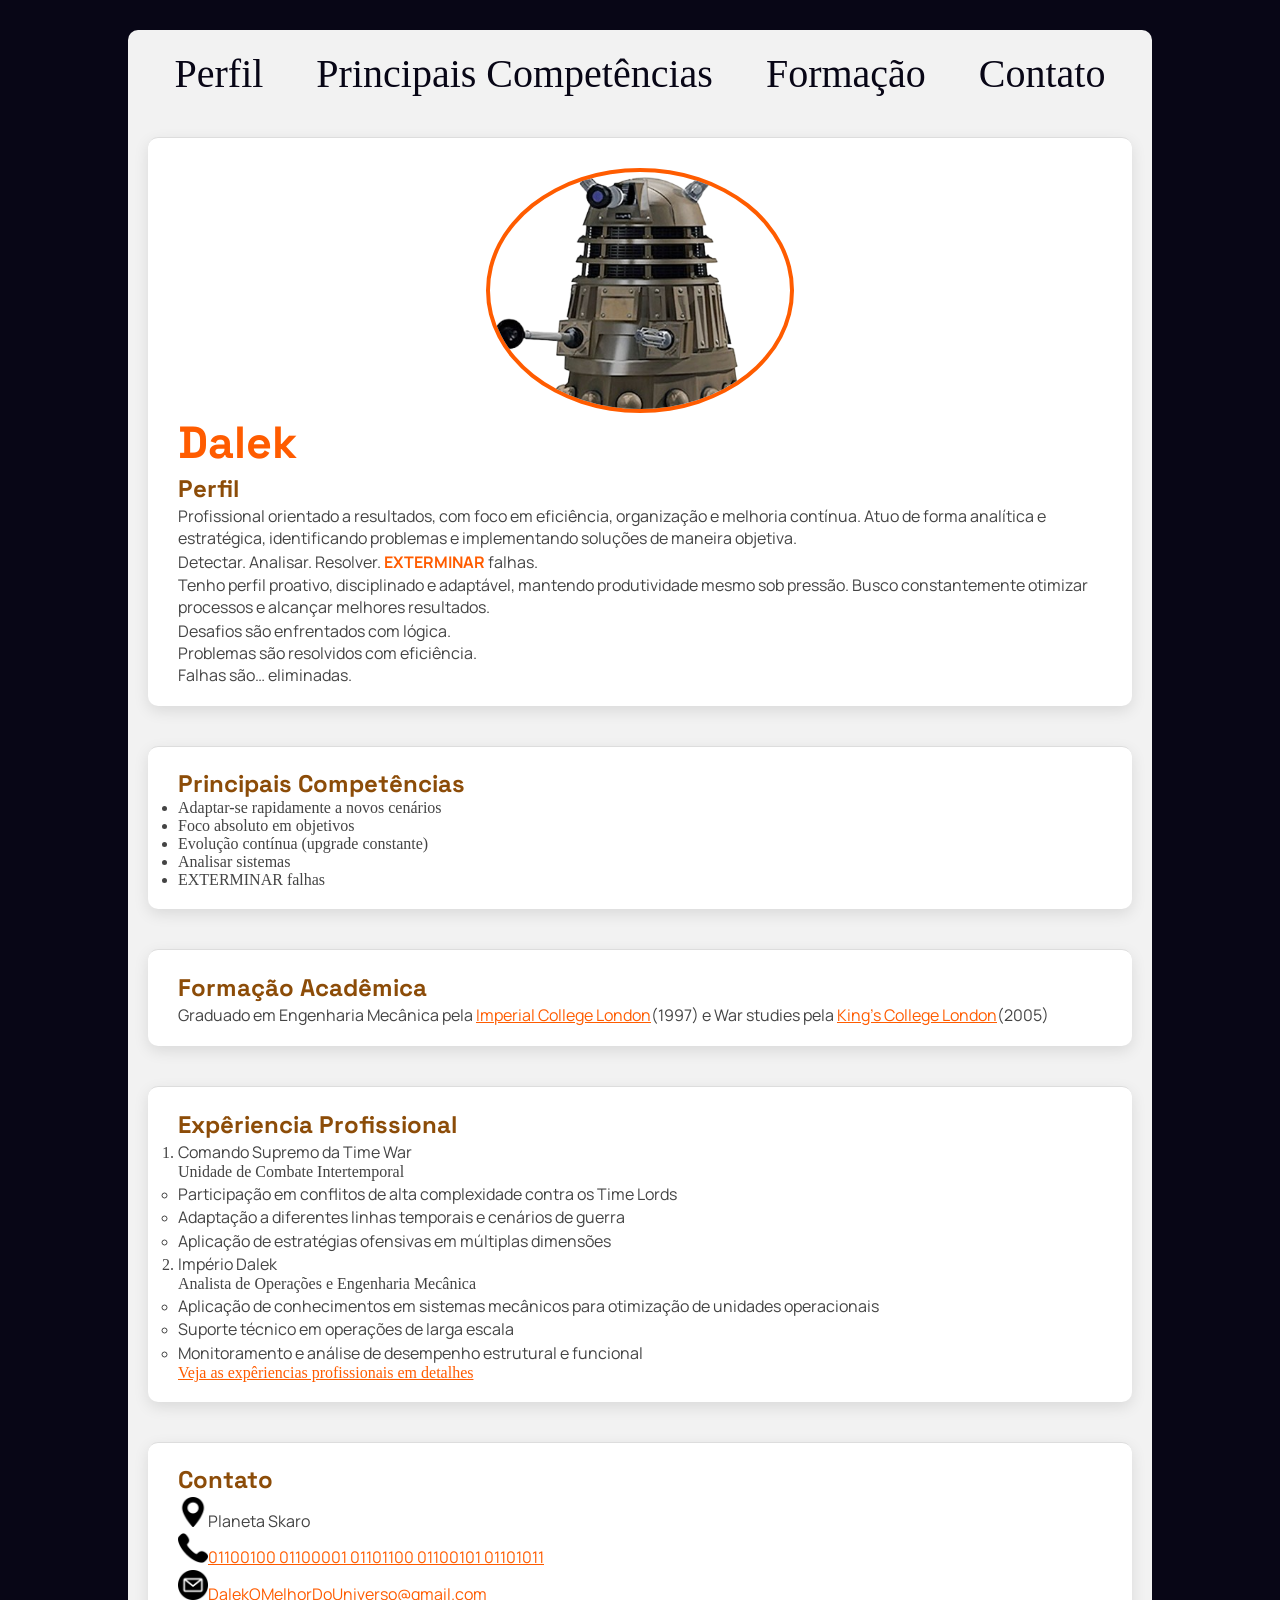
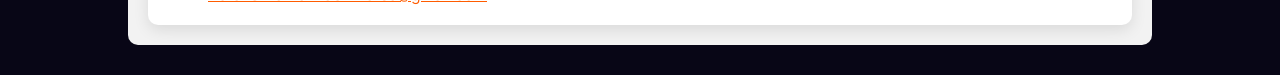
<file: index.html>
<!doctype html>
<html lang="pt-br">
  <head>
    <meta charset="UTF-8" />
    <meta name="viewport" content="width=device-width, initial-scale=1.0" />
    <title>currículo - início</title>

    <link rel="stylesheet" href="index.css" />

    <!-- Space grotesk -->
    <link rel="preconnect" href="https://fonts.googleapis.com" />
    <link rel="preconnect" href="https://fonts.gstatic.com" crossorigin />
    <link
      href="https://fonts.googleapis.com/css2?family=Space+Grotesk:wght@300..700&display=swap"
      rel="stylesheet"
    />

    <!-- Manrope -->
    <link rel="preconnect" href="https://fonts.googleapis.com" />
    <link rel="preconnect" href="https://fonts.gstatic.com" crossorigin />
    <link
      href="https://fonts.googleapis.com/css2?family=Manrope:wght@200..800&display=swap"
      rel="stylesheet"
    />
  </head>

  <body>
    <main>
    <header>
    <ul class="menu">
        <li> <a href="#perfil">Perfil</a></li>
        <li> <a href="#competencias">Principais Competências</a></li>
        <li> <a href="#formaçao">Formação</a></li>
        <li> <a href="#contato">Contato</a></li>
  </ul>
  </header>
      <section id="perfil">
        <div>
        <img class="fperfil"
          src="imagens/Dalek-cortado.png"
          alt="Imagem Dalek" 
        />
        </div>
        <h1 id="nome"><strong>Dalek</strong></h1>

        <h2>Perfil</h2>

        <p>
          Profissional orientado a resultados, com foco em eficiência,
          organização e melhoria contínua. Atuo de forma analítica e
          estratégica, identificando problemas e implementando soluções de
          maneira objetiva.
        </p>
        <p>Detectar. Analisar. Resolver. <strong>EXTERMINAR</strong> falhas.</p>
        <p>
          Tenho perfil proativo, disciplinado e adaptável, mantendo
          produtividade mesmo sob pressão. Busco constantemente otimizar
          processos e alcançar melhores resultados.
        </p>
        <p>
          Desafios são enfrentados com lógica. <br />
          Problemas são resolvidos com eficiência. <br />
          Falhas são… eliminadas.
        </p>
      </section>

      <section id="competencias">
        <h2>Principais Competências</h2>
        <ul>
          <li>Adaptar-se rapidamente a novos cenários</li>
          <li>Foco absoluto em objetivos</li>
          <li>Evolução contínua (upgrade constante)</li>
          <li>Analisar sistemas</li>
          <li>EXTERMINAR falhas</li>
        </ul>
      </section>
      <section id="formaçao">
        <h2>Formação Acadêmica</h2>
        <p>Graduado em Engenharia Mecânica pela <a href="https://www.imperial.ac.uk/" target="_blank">Imperial College London</a>(1997) e War studies pela <a href="https://www.kcl.ac.uk/" target="_blank">King's College London</a>(2005)</p>
      </section>
      <section>
        <h2>Expêriencia Profissional</h2>
        <ol>
          <li>
            <p>Comando Supremo da Time War</p>
            <span>Unidade de Combate Intertemporal</span>
            <ul>
              <li>
                <p>Participação em conflitos de alta complexidade contra os Time Lords</p>
              </li>
              <li>
                <p>Adaptação a diferentes linhas temporais e cenários de guerra</p>
              </li>
              <li>
                <p>Aplicação de estratégias ofensivas em múltiplas dimensões</p>
              </li>
            </ul>
          </li>

          <li>
            <p>Império Dalek</p>
            <span>Analista de Operações e Engenharia Mecânica</span>
            <ul>
              <li>
                <p>Aplicação de conhecimentos em sistemas mecânicos para otimização de unidades operacionais</p>
              </li>
              <li>
                <p>Suporte técnico em operações de larga escala</p>
              </li>
              <li>
                <p>Monitoramento e análise de desempenho estrutural e funcional</p>
              </li>
            </ul>
          </li>
        </ol>

        <a href="experiencia.html"
          >Veja as expêriencias profissionais em detalhes</a
        >
      </section>
      <section id="contato">
        <h2>Contato</h2>
        <p>
          <img
            src="imagens/maps-and-flags.png"
            alt="endereço"
            width="30px"
            height="30px"
          />Planeta Skaro
        </p>
        <p>
          <img
            src="imagens/telefone.png"
            alt="telefone"
            width="30px"
            height="30px"
          /><a href="tel:01100100 01100001 01101100 01100101 01101011">01100100 01100001 01101100 01100101 01101011</a>
        </p>
        <p>
          <img
            src="imagens/email.png"
            alt="email"
            width="30px"
            height="30px"
          /><a href="mailto:20251foz0020023@estudantes.ifpr.edu.br">DalekOMelhorDoUniverso@gmail.com</a>
        </p>
      </section>
    </main>
  </body>
</html>
</file>
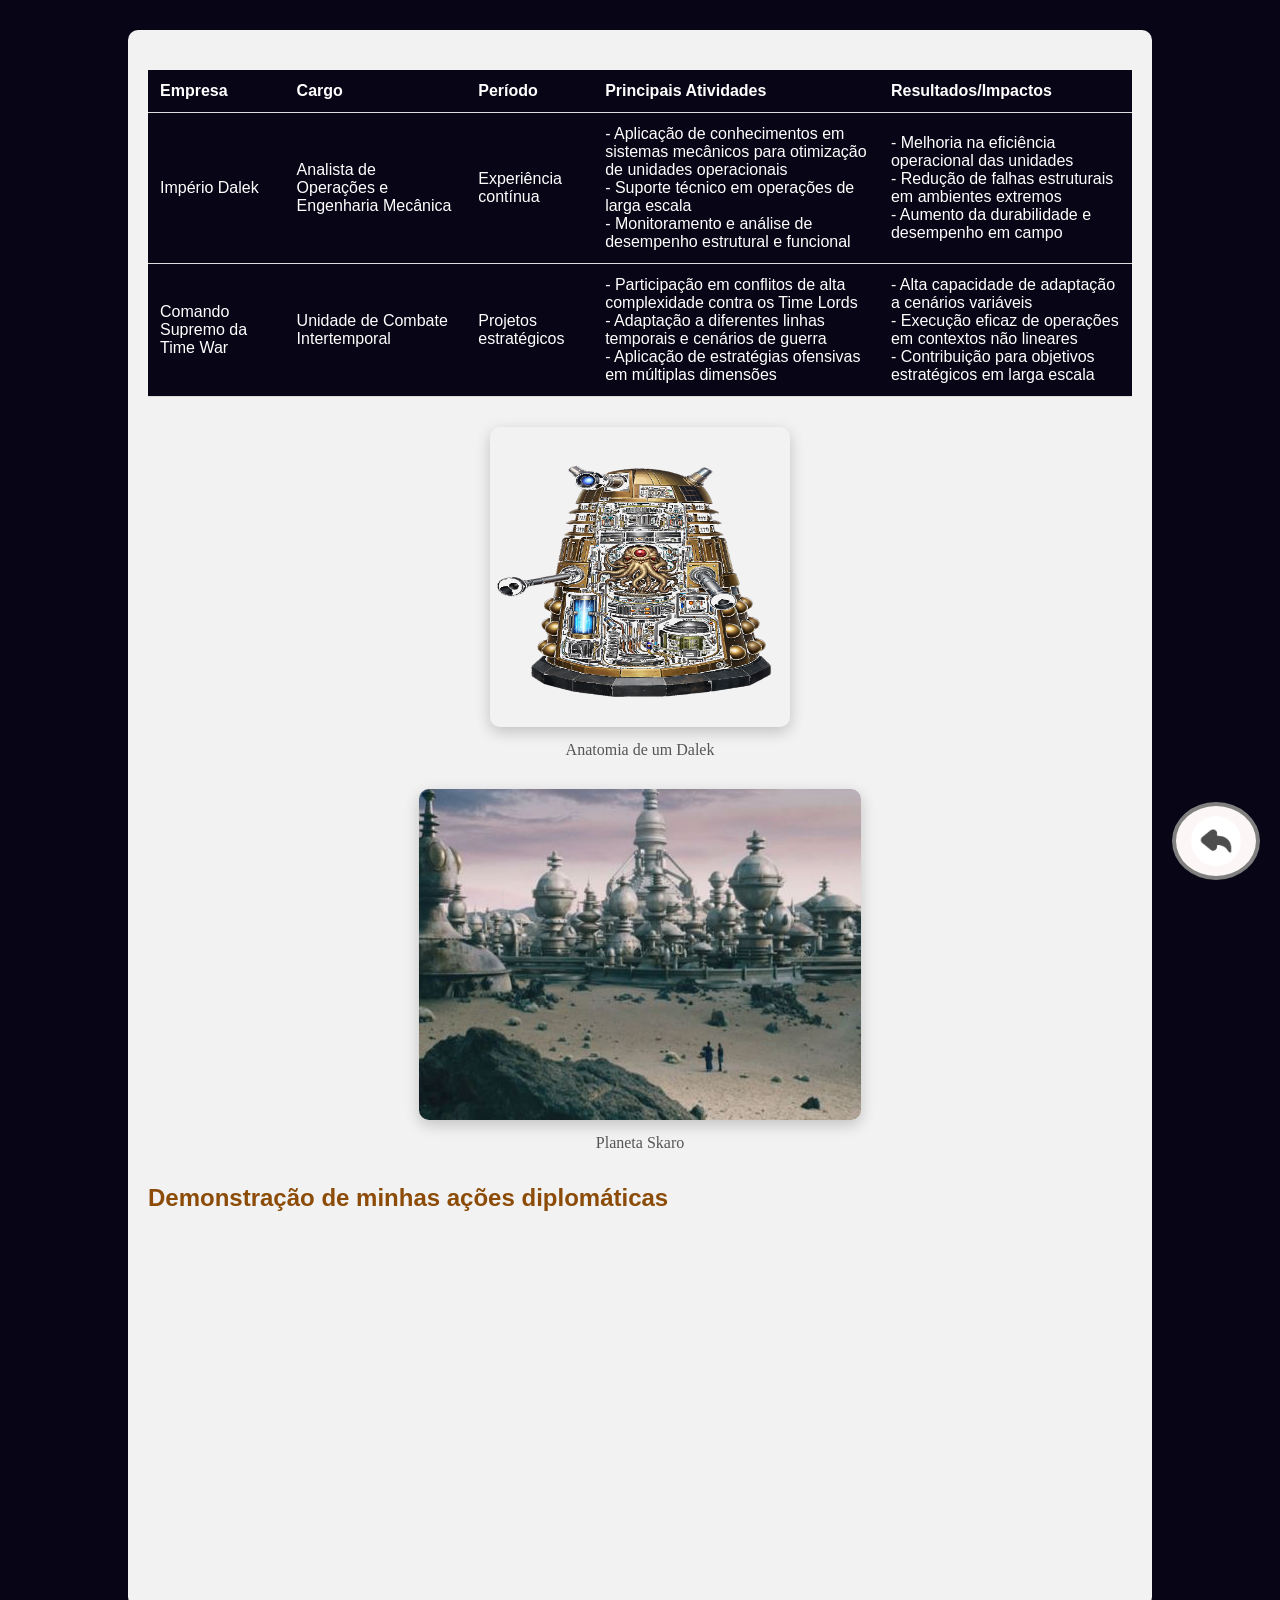
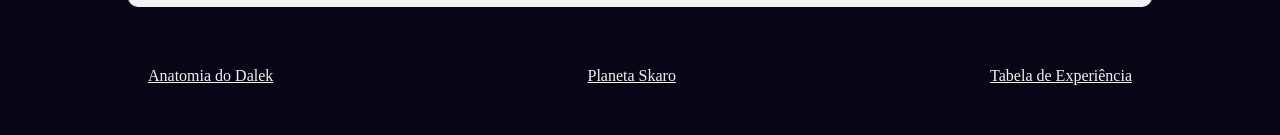
<file: experiencia.html>
<!DOCTYPE html>
<html lang="pt-br">
<head>
    <meta charset="UTF-8">
    <meta name="viewport" content="width=device-width, initial-scale=1.0">
    <title>currículo - experiência</title>

    <link rel="stylesheet" href="index.css">
</head>
<body>
    <main>
    <table id="tabela">
        <thead>
            <tr>
                <th>Empresa</th>
                <th>Cargo</th>
                <th>Período</th>
                <th>Principais Atividades</th>
                <th>Resultados/Impactos</th>
            </tr>
        </thead>
        <tbody>
            <tr>
                <td>Império Dalek</td>
                <td>Analista de Operações e Engenharia Mecânica</td>
                <td>Experiência contínua</td>
                <td>- Aplicação de conhecimentos em sistemas mecânicos para otimização de unidades operacionais
                <br> - Suporte técnico em operações de larga escala
                <br>- Monitoramento e análise de desempenho estrutural e funcional</td>
                <td>- Melhoria na eficiência operacional das unidades
                <br>- Redução de falhas estruturais em ambientes extremos
                <br>- Aumento da durabilidade e desempenho em campo</td>
            </tr>
            <tr>
                <td>
                    Comando Supremo da Time War
                </td>
                <td>
                    Unidade de Combate Intertemporal
                </td>
                <td>
                    Projetos estratégicos
                </td>
                <td>
                    - Participação em conflitos de alta complexidade contra os Time Lords
                    <br>- Adaptação a diferentes linhas temporais e cenários de guerra
                    <br>- Aplicação de estratégias ofensivas em múltiplas dimensões
                </td>
                <td>
                    - Alta capacidade de adaptação a cenários variáveis
                <br>- Execução eficaz de operações em contextos não lineares
                <br>- Contribuição para objetivos estratégicos em larga escala
                </td>
            </tr>
        </tbody>
    </table>

    <figure id="anatomy">
        <img src="imagens/dalek_anatomy_final_transparent.png" alt="Anatomia Dalek" width="300px" height="300px">
        <figcaption>Anatomia de um Dalek</figcaption>

    </figure>
    <figure id="skaro">
        <img src="imagens/Skaro_2015.jpg" alt="">
        <figcaption>Planeta Skaro</figcaption>
    </figure>

    <h2>Demonstração de minhas ações diplomáticas</h2>
    <iframe width="560" height="315" src="https://www.youtube.com/embed/T0TjEFAglrI?si=WZUT0F9LJPju7gBF" title="YouTube video player" frameborder="0" allow="accelerometer; autoplay; clipboard-write; encrypted-media; gyroscope; picture-in-picture; web-share" referrerpolicy="strict-origin-when-cross-origin" allowfullscreen></iframe>
    </main>
     <footer>
        <ul class="menu-footer">
            <li><a href="#anatomy">Anatomia do Dalek</a></li>
            <li><a href="#skaro">Planeta Skaro</a></li>
            <li><a href="#tabela">Tabela de Experiência</a></li>
        </ul>

    <a href="index.html"><img class="voltar" src="imagens/5951810-back-button-interface-icon-ilustracao-vetor.jpg" alt="Voltar para a página inicial" width="50px" height="50px"></a>
    </footer>
</body>
</html>
</file>
<file: index.css>
* {
  margin: 0;
  padding: 0;
}
body {
  width: 80%;
  margin: 0 auto;
  padding: 30px 0;
  background-color: #080616;
  color: #444;
}

section {
  scroll-margin-top: 100px;
  margin-top: 40px;
  padding: 20px 30px;
  border-top: 1px solid #ddd;
  background-color: white;
  border-radius: 10px;
  box-shadow: 0 5px 15px rgba(0,0,0,0.1);
}

main {
  background-color: #f2f2f2;
  border-radius: 10px;
  background-color: #f2f2f2;
  padding: 20px;
}

    div{
        margin-top: 10px;
        display: flex;
        justify-content: center;
    }

    .fperfil{
          width: 300px;
          height: auto;
          border-radius: 50%;
          border: 4px solid #ff5c00;
    }

    .fperfil:hover{
      transition: all ease 0.3s;
      box-shadow:  0px 0px 15px rgb(140, 76, 8);
    }



h1,
h2 {
  padding-top: 1.5px;
  color: rgb(140, 76, 8);
  font-family: "Space Grotesk", sans-serif;
  font-optical-sizing: auto;
  font-style: normal;
}

h1{
    font-size: xx-large;
}

#nome{
    font-size: 45px;
}

p {
  padding-top: 1.5px;
  font-family: "Manrope", sans-serif;
  font-optical-sizing: auto;
  /* font-weight: <weight>; */
  font-style: normal;
}

header{
    margin: 0 auto;
    border-radius: 10px;
    width: 100%;
    font-size: 40px;
}

.menu{
      list-style: none;
      display: flex;
      justify-content: space-around;
      border-radius: 10px ;

}
.menu a{
    text-decoration: none;
    color: #080616;
}

.menu a:hover{
  color: #ff5c00;
}

a{
  color: #ff5c00;
}

a:hover{
    transition: 0.3s;
    color: rgb(140, 76, 8);;
    text-shadow: 0px 0px 10px rgb(140, 76, 8);;
}



.voltar{
    
    position: fixed;
    bottom: 20px;
    right: 20px;
    padding: 10px 15px;
    border-radius: 50%;
    background-color: #fcf6f6;
    border: solid gray 4px;
}

.voltar:hover{
    transition: 0.2s;
     transform: scale(1.1);
}

figure{
    margin: 30px auto;
    text-align: center;
}

figure img{
  max-width: 100%;
  border-radius: 10px;
  box-shadow: 0 5px 15px rgba(0,0,0,0.2);
}

figcaption{
   margin-top: 10px;
  color: #555;
}

table {
  width: 100%;
  border-collapse: collapse;
  margin-top: 20px;
  font-family: "Manrope", sans-serif;
  background-color: #080616;
  color: #fff;
}

thead {
  font-weight: bold;
}

th, td {
  padding: 12px;
  text-align: left;
  border-bottom: 1px solid #ddd;
}

tr:hover {
  transition: 0.3s;
  transform: scale(1.01);
}

strong {
  color: #ff5c00;
}

iframe {
  display: block;
  margin: 30px auto;
  border-radius: 10px;
  max-width: 100%;
}

html {
  scroll-behavior: smooth;
}

footer{
  margin-top: 40px;
  padding: 20px;
  background-color: #080616;
  border-radius: 10px;
}

.menu-footer {
  list-style: none;
  display: flex;
  justify-content: space-between;
}

.menu-footer a{
   color: #f2f2f2;
}

.menu-footer a:hover{
  color: #ff5c00;
}
</file>
